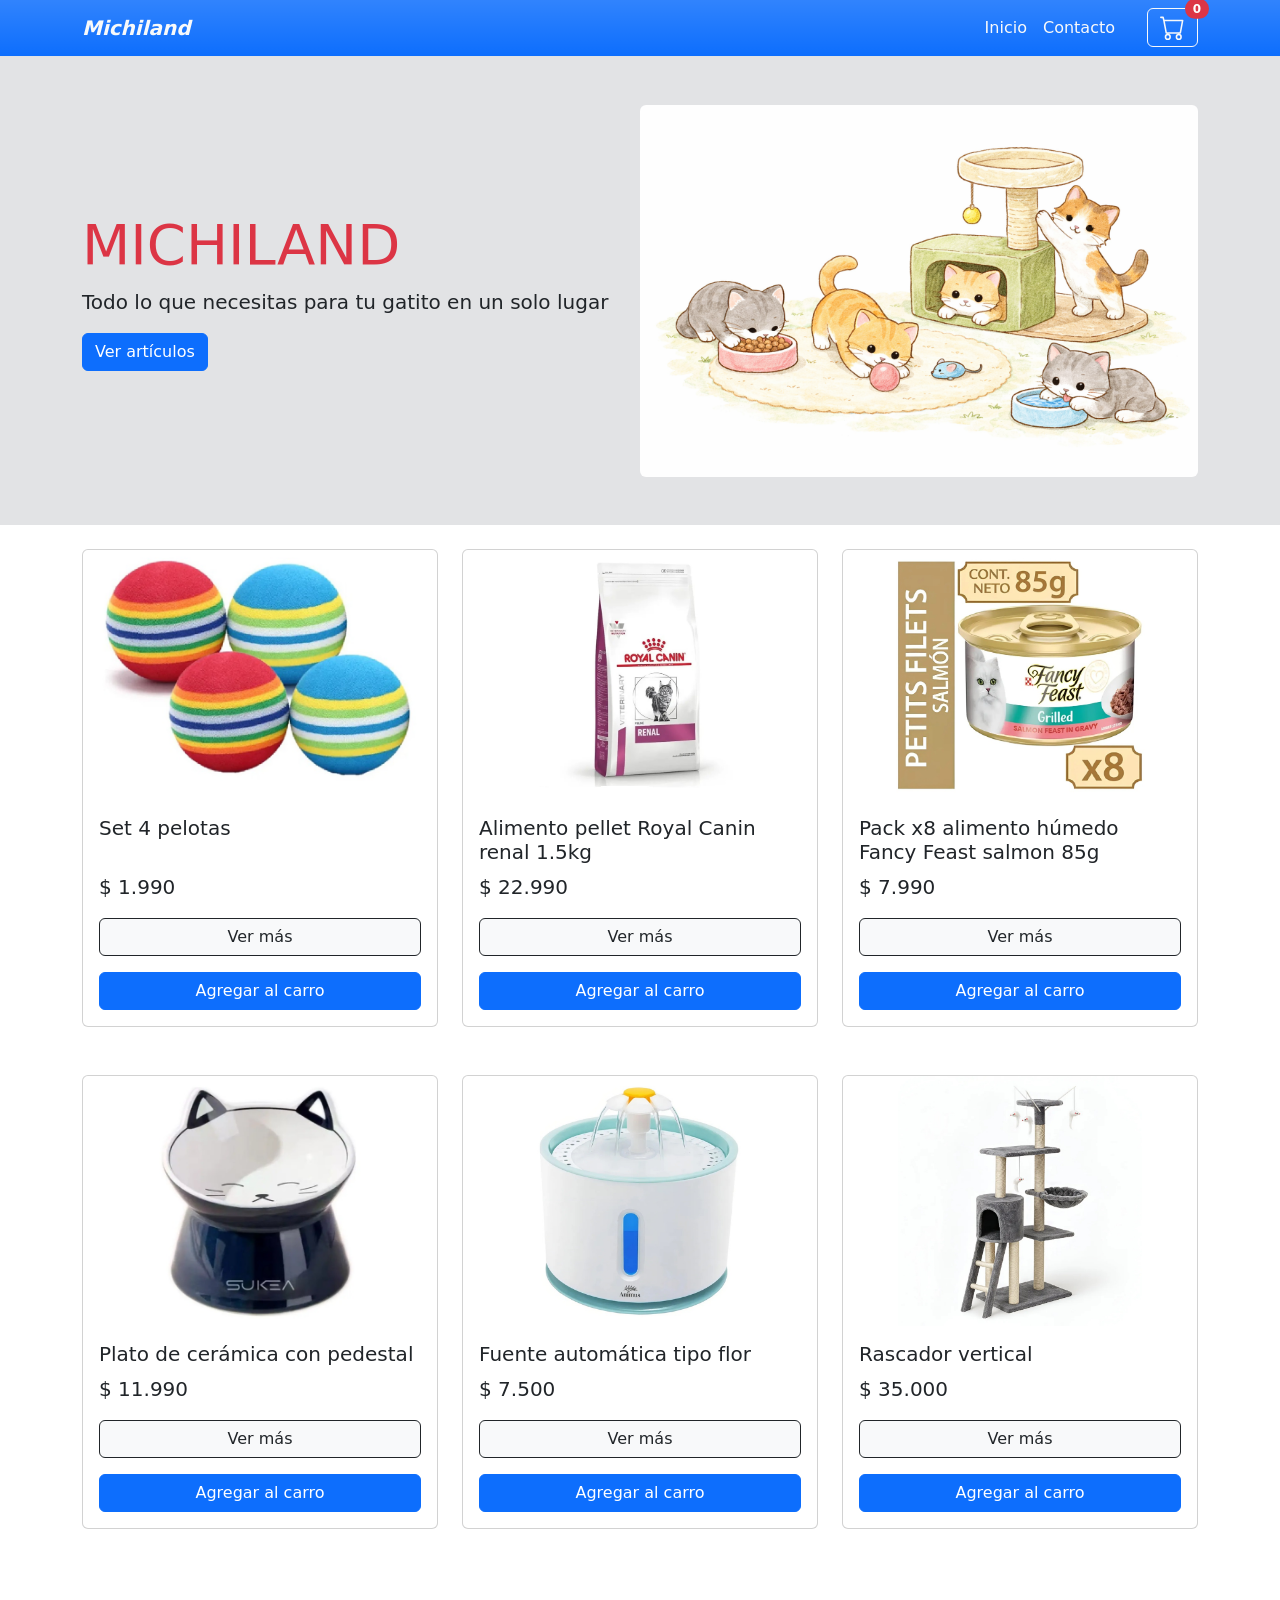
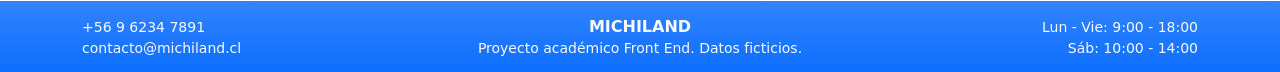
<file: index.html>
<!doctype html>
<html lang="es">
  <head>
    <meta charset="UTF-8" />
    <meta name="viewport" content="width=device-width, initial-scale=1.0" />
    <title>Michiland</title>
    <link rel="icon" href="assets/img/favicon gato.png" />
    <link
      href="https://cdn.jsdelivr.net/npm/bootstrap@5.3.8/dist/css/bootstrap.min.css"
      rel="stylesheet"
      integrity="sha384-sRIl4kxILFvY47J16cr9ZwB07vP4J8+LH7qKQnuqkuIAvNWLzeN8tE5YBujZqJLB"
      crossorigin="anonymous"
    />
    <link rel="stylesheet" href="assets/css/style.css" />
  </head>
  <body>
    <nav
      class="navbar navbar-expand-lg bg-primary bg-gradient border-bottom py-2"
    >
      <div class="container">
        <a href="index.html" class="navbar-brand fw-bold text-light fst-italic"
          >Michiland</a
        >
        <button
          class="navbar-toggler"
          type="button"
          data-bs-toggle="collapse"
          data-bs-target="#menu"
          aria-controls="menu"
          aria-expanded="false"
          aria-label="Abrir menu"
        >
          <span class="navbar-toggler-icon"></span>
        </button>
        <div class="collapse navbar-collapse" id="menu">
          <ul class="navbar-nav ms-auto">
            <li class="nav-item">
              <a href="index.html" class="nav-link text-light">Inicio</a>
            </li>
            <li class="nav-item">
              <a href="#contacto" class="nav-link text-light me-4">Contacto</a>
            </li>
            <li class="nav-item">
              <a
                href="carrito.html"
                class="btn btn-outline-light position-relative"
              >
                <svg
                  xmlns="http://www.w3.org/2000/svg"
                  width="25"
                  height="25"
                  fill="currentColor"
                  class="bi bi-cart"
                  viewBox="0 0 16 16"
                >
                  <path
                    d="M0 1.5A.5.5 0 0 1 .5 1H2a.5.5 0 0 1 .485.379L2.89 3H14.5a.5.5 0 0 1 .491.592l-1.5 8A.5.5 0 0 1 13 12H4a.5.5 0 0 1-.491-.408L2.01 3.607 1.61 2H.5a.5.5 0 0 1-.5-.5M3.102 4l1.313 7h8.17l1.313-7zM5 12a2 2 0 1 0 0 4 2 2 0 0 0 0-4m7 0a2 2 0 1 0 0 4 2 2 0 0 0 0-4m-7 1a1 1 0 1 1 0 2 1 1 0 0 1 0-2m7 0a1 1 0 1 1 0 2 1 1 0 0 1 0-2"
                  />
                </svg>
                <span
                  id="contador"
                  class="position-absolute top-0 start-100 translate-middle badge rounded-pill bg-danger"
                >
                  0
                </span>
              </a>
            </li>
          </ul>
        </div>
      </div>
    </nav>
    <main>
      <header>
        <section class="bg-secondary-subtle py-5">
          <div class="container">
            <div class="row align-items-center g-4 g-lg-0">
              <div class="col-lg-6">
                <h1 class="display-4 text-danger">MICHILAND</h1>
                <p class="lead">
                  Todo lo que necesitas para tu gatito en un solo lugar
                </p>
                <a href="#cards" class="btn btn-primary">Ver artículos</a>
              </div>
              <div class="col-lg-6 text-center">
                <img
                  src="assets/img/Gatitos jugando.png"
                  class="img-fluid rounded"
                  alt="Imagen hero gatitos jugando"
                />
              </div>
            </div>
          </div>
        </section>
      </header>
      <section id="productos" class="container">
        <div class="row">
          <article class="col-12 col-md-6 col-lg-4 my-4">
            <div class="card h-100">
              <img
                src="assets/img/Pelotas.jpg"
                class="card-img-top ajuste-img"
                alt="Pack de 4 pelotas de juguete para gatos"
              />
              <div class="card-body d-flex flex-column">
                <h5 class="card-title">Set 4 pelotas</h5>
                <div class="mt-auto">
                  <p class="card-text fs-5 mb-3">$ 1.990</p>
                  <div class="d-grid gap-3">
                    <a
                      href="detalle.html?id=1"
                      class="btn btn-light text-dark border border-dark"
                      >Ver más</a
                    >
                    <button class="btn btn-primary btn-agregar" data-id="1">
                      Agregar al carro
                    </button>
                  </div>
                </div>
              </div>
            </div>
          </article>
          <article class="col-12 col-md-6 col-lg-4 my-4">
            <div class="card h-100">
              <img
                src="assets/img/Royal canin.jpg"
                class="card-img-top ajuste-img"
                alt="Alimento seco Royal Canin para gatos renal"
              />
              <div class="card-body d-flex flex-column">
                <h5 class="card-title">
                  Alimento pellet Royal Canin renal 1.5kg
                </h5>
                <div class="mt-auto">
                  <p class="card-text fs-5 mb-3">$ 22.990</p>
                  <div class="d-grid gap-3">
                    <a
                      href="detalle.html?id=2"
                      class="btn btn-light text-dark border border-dark"
                      >Ver más</a
                    >
                    <button class="btn btn-primary btn-agregar" data-id="2">
                      Agregar al carro
                    </button>
                  </div>
                </div>
              </div>
            </div>
          </article>
          <article class="col-12 col-md-6 col-lg-4 my-4">
            <div class="card h-100">
              <img
                src="assets/img/Fancy salmon.jpg"
                class="card-img-top ajuste-img"
                alt="Alimento húmedo sabor salmón para gatos"
              />
              <div class="card-body d-flex flex-column">
                <h5 class="card-title">
                  Pack x8 alimento húmedo Fancy Feast salmon 85g
                </h5>
                <div class="mt-auto">
                  <p class="card-text fs-5 mb-3">$ 7.990</p>
                  <div class="d-grid gap-3">
                    <a
                      href="detalle.html?id=3"
                      class="btn btn-light text-dark border border-dark"
                      >Ver más</a
                    >
                    <button class="btn btn-primary btn-agregar" data-id="3">
                      Agregar al carro
                    </button>
                  </div>
                </div>
              </div>
            </div>
          </article>
          <article class="col-12 col-md-6 col-lg-4 my-4">
            <div class="card h-100">
              <img
                src="assets/img/Plato comida.jpg"
                class="card-img-top ajuste-img"
                alt="Plato para comida de gatos de material cerámica"
              />
              <div class="card-body d-flex flex-column">
                <h5 class="card-title">Plato de cerámica con pedestal</h5>
                <div class="mt-auto">
                  <p class="card-text fs-5 mb-3">$ 11.990</p>
                  <div class="d-grid gap-3">
                    <a
                      href="detalle.html?id=4"
                      class="btn btn-light text-dark border border-dark"
                      >Ver más</a
                    >
                    <button class="btn btn-primary btn-agregar" data-id="4">
                      Agregar al carro
                    </button>
                  </div>
                </div>
              </div>
            </div>
          </article>
          <article class="col-12 col-md-6 col-lg-4 my-4">
            <div class="card h-100">
              <img
                src="assets/img/Bebedero.jpg"
                class="card-img-top ajuste-img"
                alt="Bebedero para gatos tipo fuente de agua"
              />
              <div class="card-body d-flex flex-column">
                <h5 class="card-title">Fuente automática tipo flor</h5>
                <div class="mt-auto">
                  <p class="card-text fs-5 mb-3">$ 7.500</p>
                  <div class="d-grid gap-3">
                    <a
                      href="detalle.html?id=5"
                      class="btn btn-light text-dark border border-dark"
                      >Ver más</a
                    >
                    <button class="btn btn-primary btn-agregar" data-id="5">
                      Agregar al carro
                    </button>
                  </div>
                </div>
              </div>
            </div>
          </article>
          <article class="col-12 col-md-6 col-lg-4 my-4">
            <div class="card h-100">
              <img
                src="assets/img/Rascador.jpg"
                class="card-img-top ajuste-img"
                alt="Rascador vertical para gatos"
              />
              <div class="card-body d-flex flex-column">
                <h5 class="card-title">Rascador vertical</h5>
                <div class="mt-auto">
                  <p class="card-text fs-5 mb-3">$ 35.000</p>
                  <div class="d-grid gap-3">
                    <a
                      href="detalle.html?id=6"
                      class="btn btn-light text-dark border border-dark"
                      >Ver más</a
                    >
                    <button class="btn btn-primary btn-agregar" data-id="6">
                      Agregar al carro
                    </button>
                  </div>
                </div>
              </div>
            </div>
          </article>
        </div>
      </section>
    </main>
    <footer
      id="contacto"
      class="bg-primary bg-gradient text-light pt-3 pb-1 mt-5"
    >
      <div class="container">
        <div class="row text-center text-md-start">
          <div class="col-md-4 small mb-2">
            <p class="mb-0">+56 9 6234 7891</p>
            <p class="mb-0">contacto@michiland.cl</p>
          </div>
          <div class="col-md-4 text-center mb-2">
            <h6 class="fw-bold mb-0">MICHILAND</h6>
            <small>Proyecto académico Front End. Datos ficticios.</small>
          </div>
          <div class="col-md-4 small mb-2 text-md-end">
            <p class="mb-0">Lun - Vie: 9:00 - 18:00</p>
            <p class="mb-0">Sáb: 10:00 - 14:00</p>
          </div>
        </div>
      </div>
    </footer>
    <script
      src="https://cdn.jsdelivr.net/npm/bootstrap@5.3.8/dist/js/bootstrap.bundle.min.js"
      integrity="sha384-FKyoEForCGlyvwx9Hj09JcYn3nv7wiPVlz7YYwJrWVcXK/BmnVDxM+D2scQbITxI"
      crossorigin="anonymous"
    ></script>
    <script src="assets/js/script.js"></script>
  </body>
</html>
</file>
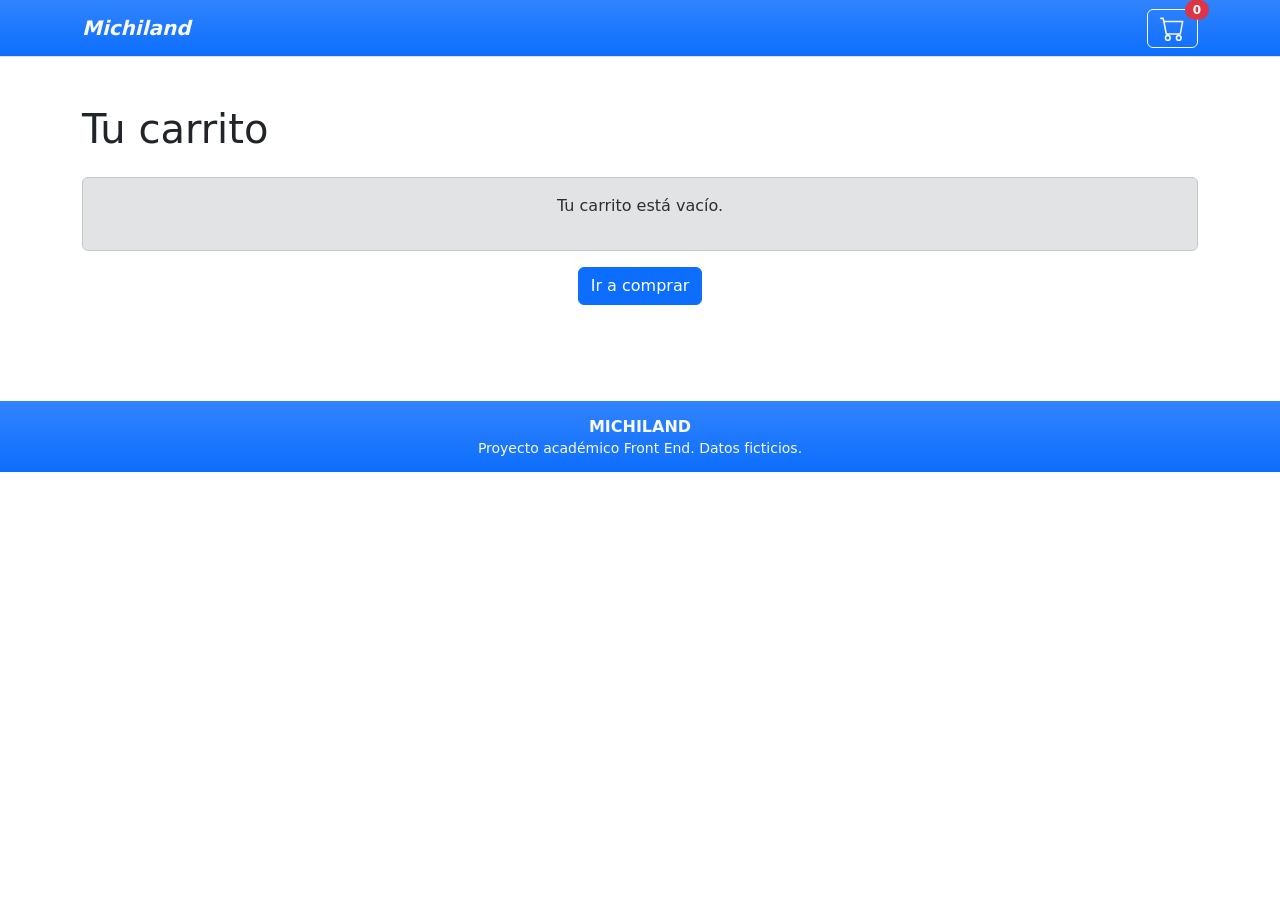
<file: carrito.html>
<!doctype html>
<html lang="es">
  <head>
    <meta charset="UTF-8" />
    <meta name="viewport" content="width=device-width, initial-scale=1.0" />
    <title>Carrito | Michiland</title>
    <link rel="icon" href="assets/img/favicon gato.png" />
    <link
      href="https://cdn.jsdelivr.net/npm/bootstrap@5.3.8/dist/css/bootstrap.min.css"
      rel="stylesheet"
      integrity="sha384-sRIl4kxILFvY47J16cr9ZwB07vP4J8+LH7qKQnuqkuIAvNWLzeN8tE5YBujZqJLB"
      crossorigin="anonymous"
    />
    <link rel="stylesheet" href="assets/css/style.css" />
  </head>
  <body>
    <nav
      class="navbar navbar-expand-lg bg-primary bg-gradient border-bottom py-2"
    >
      <div class="container">
        <a href="index.html" class="navbar-brand fw-bold text-light fst-italic">
          Michiland
        </a>

        <div class="ms-auto">
          <a
            href="carrito.html"
            class="btn btn-outline-light position-relative"
          >
            <svg
              xmlns="http://www.w3.org/2000/svg"
              width="25"
              height="25"
              fill="currentColor"
              class="bi bi-cart"
              viewBox="0 0 16 16"
            >
              <path
                d="M0 1.5A.5.5 0 0 1 .5 1H2a.5.5 0 0 1 .485.379L2.89 3H14.5a.5.5 0 0 1 .491.592l-1.5 8A.5.5 0 0 1 13 12H4a.5.5 0 0 1-.491-.408L2.01 3.607 1.61 2H.5a.5.5 0 0 1-.5-.5M3.102 4l1.313 7h8.17l1.313-7zM5 12a2 2 0 1 0 0 4 2 2 0 0 0 0-4m7 0a2 2 0 1 0 0 4 2 2 0 0 0 0-4m-7 1a1 1 0 1 1 0 2 1 1 0 0 1 0-2m7 0a1 1 0 1 1 0 2 1 1 0 0 1 0-2"
              />
            </svg>
            <span
              id="contador"
              class="position-absolute top-0 start-100 translate-middle badge rounded-pill bg-danger"
            >
              0
            </span>
          </a>
        </div>
      </div>
    </nav>

    <main class="py-5">
      <div class="container">
        <h1 class="mb-4">Tu carrito</h1>
        <div id="carrito-contenido"></div>
      </div>
    </main>

    <footer class="bg-primary bg-gradient text-light pt-3 pb-1 mt-5">
      <div class="text-center mb-2">
        <h6 class="fw-bold mb-0">MICHILAND</h6>
        <small>Proyecto académico Front End. Datos ficticios.</small>
      </div>
    </footer>

    <script src="https://cdn.jsdelivr.net/npm/bootstrap@5.3.8/dist/js/bootstrap.bundle.min.js"></script>
    <script src="assets/js/script.js"></script>
  </body>
</html>
</file>
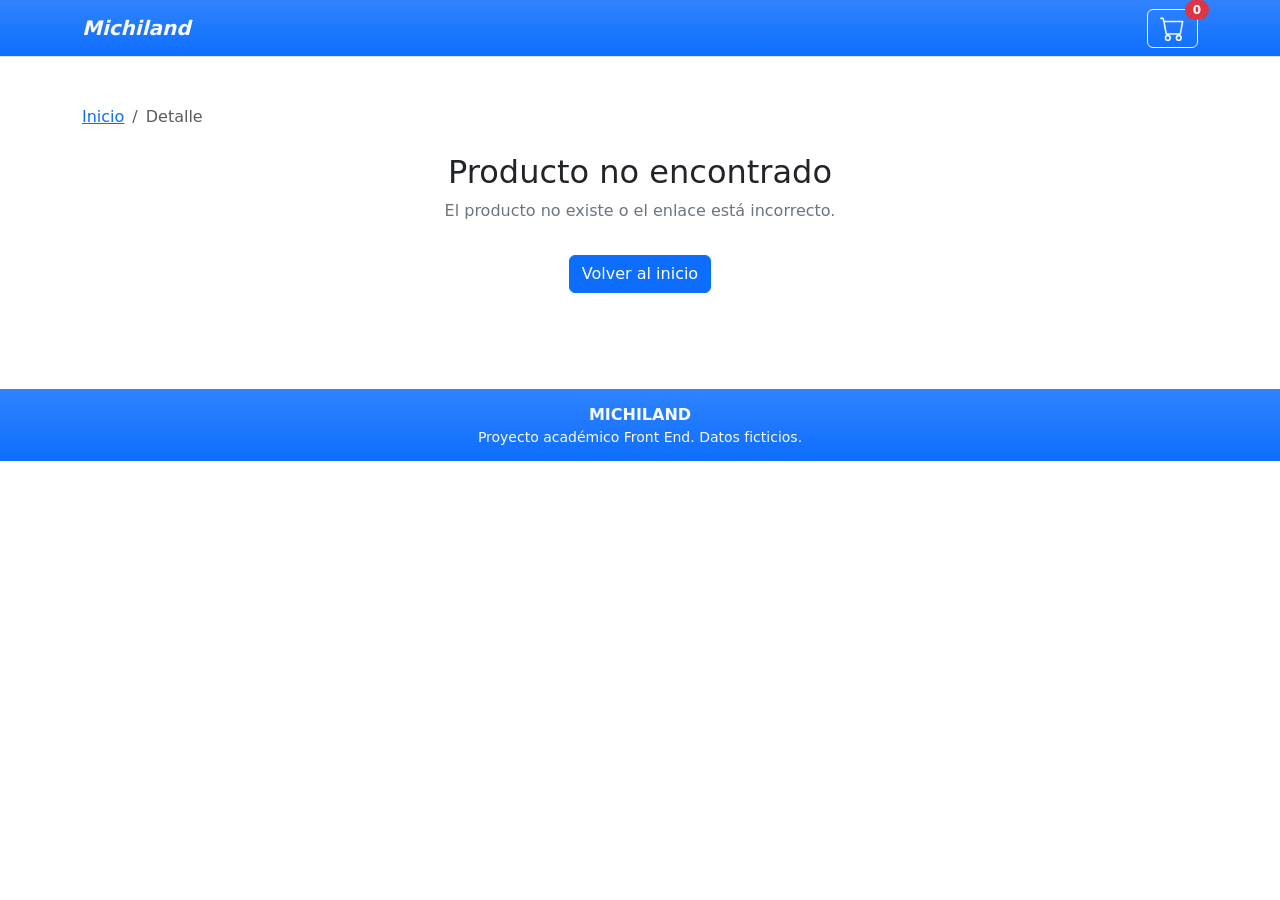
<file: detalle.html>
<!doctype html>
<html lang="es">
  <head>
    <meta charset="UTF-8" />
    <meta name="viewport" content="width=device-width, initial-scale=1.0" />
    <title>Detalle | Michiland</title>
    <link rel="icon" href="assets/img/favicon gato.png" />
    <link
      href="https://cdn.jsdelivr.net/npm/bootstrap@5.3.8/dist/css/bootstrap.min.css"
      rel="stylesheet"
      integrity="sha384-sRIl4kxILFvY47J16cr9ZwB07vP4J8+LH7qKQnuqkuIAvNWLzeN8tE5YBujZqJLB"
      crossorigin="anonymous"
    />
    <link rel="stylesheet" href="assets/css/style.css" />
  </head>
  <body>
    <nav
      class="navbar navbar-expand-lg bg-primary bg-gradient border-bottom py-2"
    >
      <div class="container">
        <a href="index.html" class="navbar-brand fw-bold text-light fst-italic">
          Michiland
        </a>

        <div class="ms-auto">
          <a
            href="carrito.html"
            class="btn btn-outline-light position-relative"
          >
            <svg
              xmlns="http://www.w3.org/2000/svg"
              width="25"
              height="25"
              fill="currentColor"
              class="bi bi-cart"
              viewBox="0 0 16 16"
            >
              <path
                d="M0 1.5A.5.5 0 0 1 .5 1H2a.5.5 0 0 1 .485.379L2.89 3H14.5a.5.5 0 0 1 .491.592l-1.5 8A.5.5 0 0 1 13 12H4a.5.5 0 0 1-.491-.408L2.01 3.607 1.61 2H.5a.5.5 0 0 1-.5-.5M3.102 4l1.313 7h8.17l1.313-7zM5 12a2 2 0 1 0 0 4 2 2 0 0 0 0-4m7 0a2 2 0 1 0 0 4 2 2 0 0 0 0-4m-7 1a1 1 0 1 1 0 2 1 1 0 0 1 0-2m7 0a1 1 0 1 1 0 2 1 1 0 0 1 0-2"
              />
            </svg>
            <span
              id="contador"
              class="position-absolute top-0 start-100 translate-middle badge rounded-pill bg-danger"
            >
              0
            </span>
          </a>
        </div>
      </div>
    </nav>
    <main class="py-5">
      <div class="container">
        <nav aria-label="breadcrumb" class="mb-4">
          <ol class="breadcrumb">
            <li class="breadcrumb-item"><a href="index.html">Inicio</a></li>
            <li class="breadcrumb-item active" aria-current="page">Detalle</li>
          </ol>
        </nav>

        <section
          id="product-detail"
          class="row g-4 align-items-start"
        ></section>
      </div>
    </main>
    <footer
      id="contacto"
      class="bg-primary bg-gradient text-light pt-3 pb-1 mt-5"
    >
      <div class="text-center">
        <div class="text-center mb-2">
          <h6 class="fw-bold mb-0">MICHILAND</h6>
          <small>Proyecto académico Front End. Datos ficticios.</small>
        </div>
      </div>
    </footer>
    <script
      src="https://cdn.jsdelivr.net/npm/bootstrap@5.3.8/dist/js/bootstrap.bundle.min.js"
      integrity="sha384-FKyoEForCGlyvwx9Hj09JcYn3nv7wiPVlz7YYwJrWVcXK/BmnVDxM+D2scQbITxI"
      crossorigin="anonymous"
    ></script>
    <script src="assets/js/script.js"></script>
  </body>
</html>
</file>
<file: assets/css/style.css>
/* Modifica la imagen Hero de index.html */
.ajuste-img {
  width: 100%;
  height: 250px;
  object-fit: contain;
  object-position: center;
}
</file>
